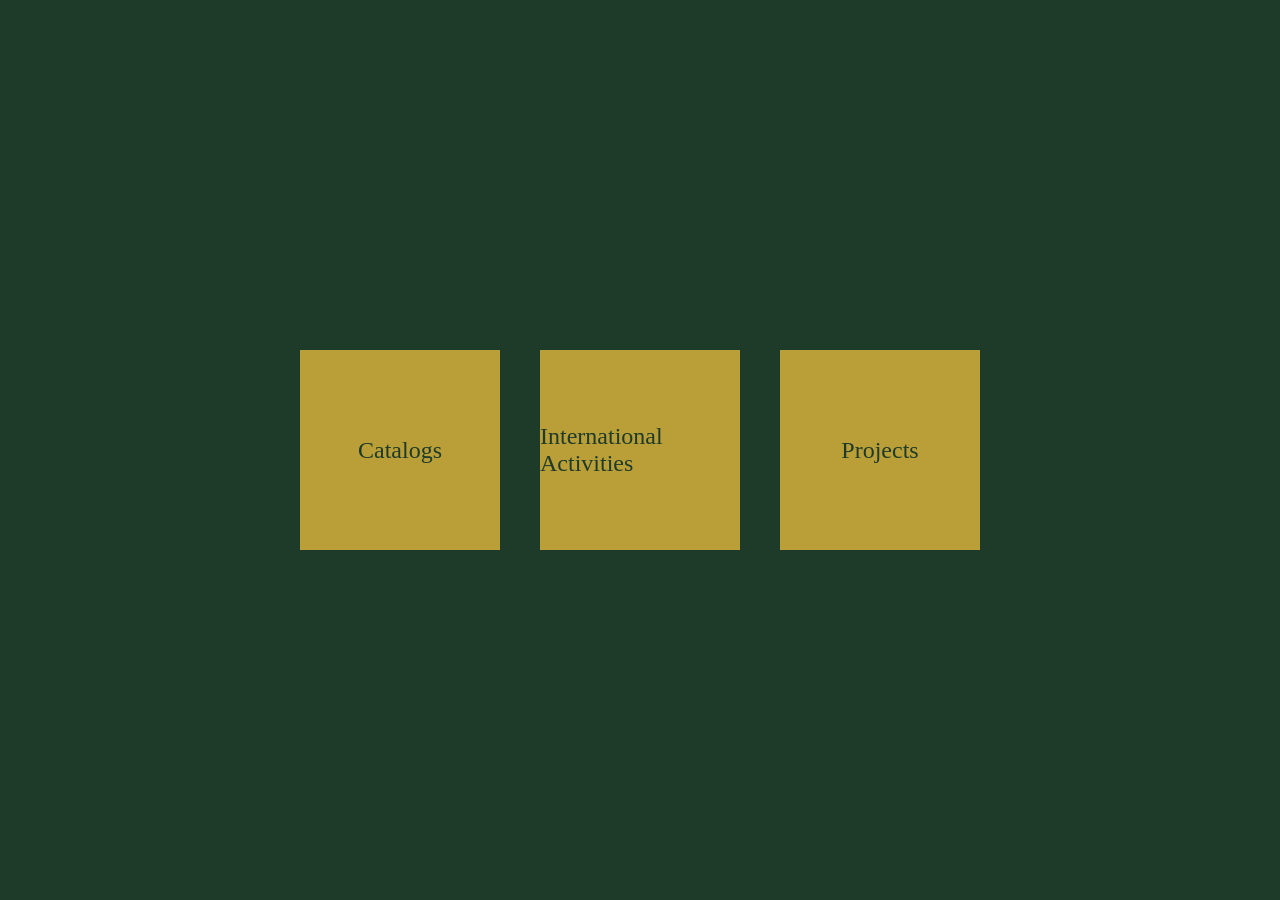
<file: index.html>
<!DOCTYPE html>
<html lang="en">
<head>
    <meta charset="UTF-8">
    <meta name="viewport" content="width=device-width, initial-scale=1.0">
    <title>Classic Furniture</title>
    <link rel="stylesheet" href="style.css">
</head>
<body>
    <div class="landing-container">
        <div class="landing-box">
            <a href="catalogs.html">Catalogs</a>
        </div>
        <div class="landing-box">
            <a href="#">International Activities</a>
        </div>
        <div class="landing-box">
            <a href="#">Projects</a>
        </div>
    </div>
    <script src="script.js"></script>
</body>
</html>
</file>
<file: style.css>
/* Basic Styles */
body {
    font-family: 'Times New Roman', Times, serif;
    margin: 0;
    background-color: #f4f4f4;
    color: #333;
}

a {
    text-decoration: none;
    color: inherit;
}

/* Landing Page */
.landing-container {
    display: flex;
    justify-content: center;
    align-items: center;
    height: 100vh;
    background-color: #1e3b29; /* Dark Green */
}

.landing-box {
    width: 200px;
    height: 200px;
    margin: 20px;
    background-color: #ba9f38; /* Gold */
    display: flex;
    justify-content: center;
    align-items: center;
    font-size: 24px;
    color: #1e3b29;
    cursor: pointer;
    transition: transform 0.3s ease;
}

.landing-box:hover {
    transform: scale(1.05);
}

/* Catalogs Page */
header {
    background-color: #1e3b29;
    color: #ba9f38;
    padding: 20px;
    text-align: center;
}

header h1 {
    margin: 0;
}

.catalog-container {
    display: flex;
}

.category-selector {
    width: 20%;
    background-color: #ba9f38;
    color: #1e3b29;
    padding: 20px;
}

.category-selector h2 {
    margin-top: 0;
}

.category-selector ul {
    list-style-type: none;
    padding: 0;
}

.category-selector li {
    padding: 10px;
    cursor: pointer;
}

.category-selector li:hover {
    background-color: #1e3b29;
    color: #ba9f38;
}

.product-grid {
    width: 80%;
    padding: 20px;
    display: grid;
    grid-template-columns: repeat(auto-fill, minmax(250px, 1fr));
    gap: 20px;
}

.product-card {
    border: 1px solid #ddd;
    border-radius: 5px;
    overflow: hidden;
}

.product-card img {
    width: 100%;
    height: 200px;
    object-fit: cover;
}

.product-card-content {
    padding: 15px;
}

.product-card-content h3 {
    margin-top: 0;
}

.product-card-content a {
    display: inline-block;
    margin-top: 10px;
    background-color: #1e3b29;
    color: #ba9f38;
    padding: 10px 15px;
    border-radius: 5px;
}
</file>
